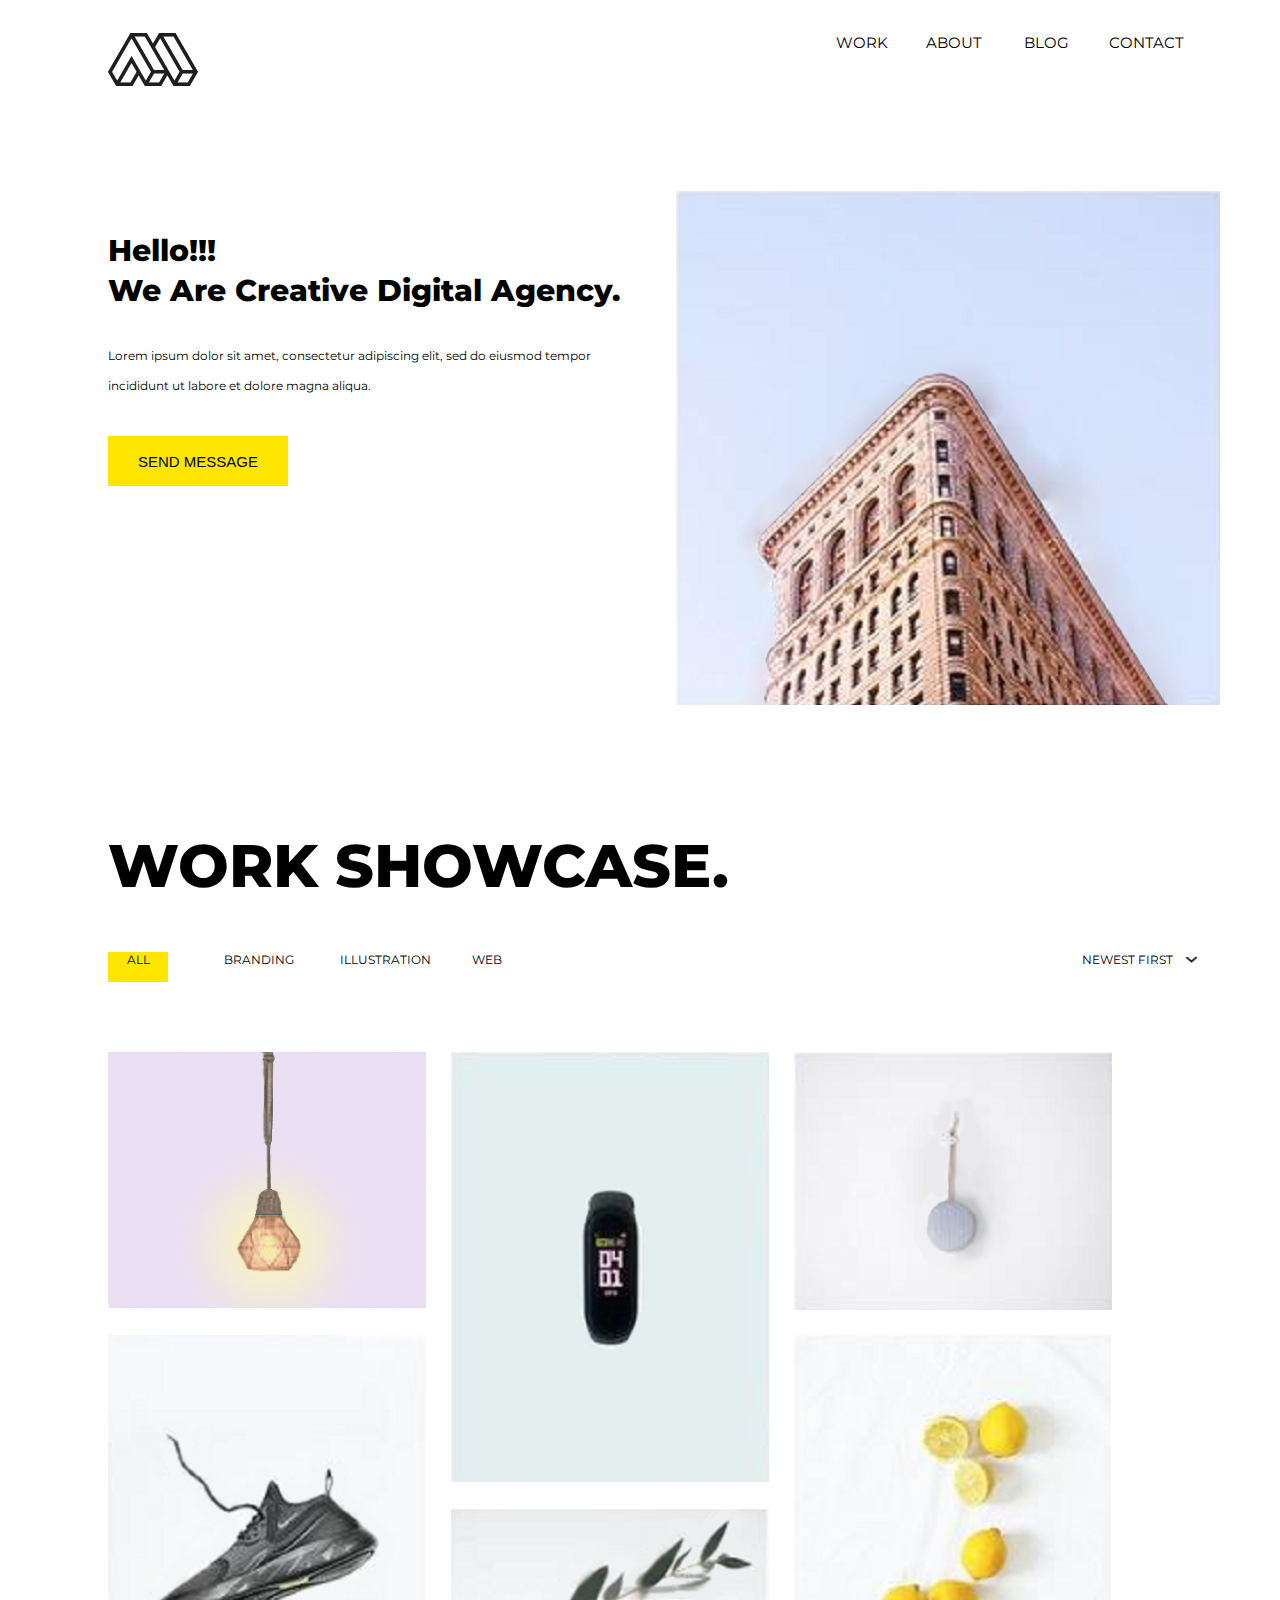
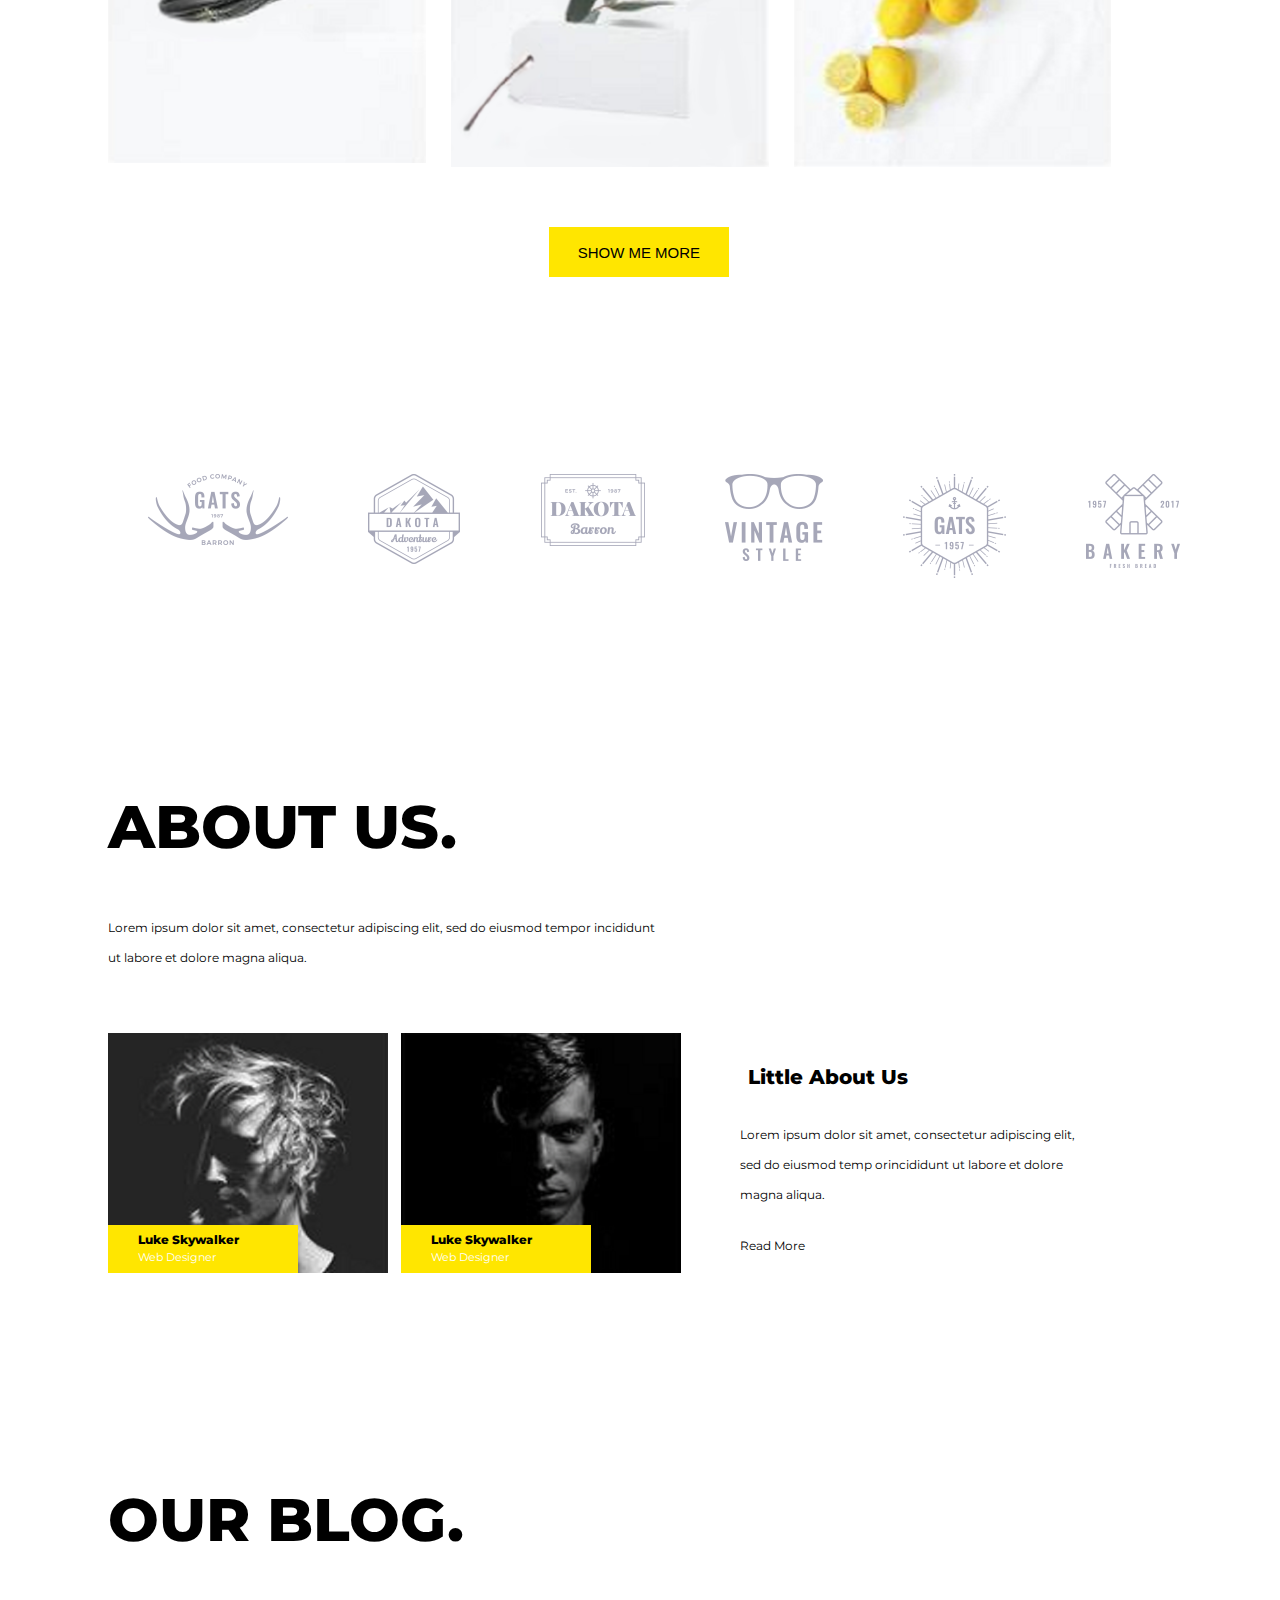
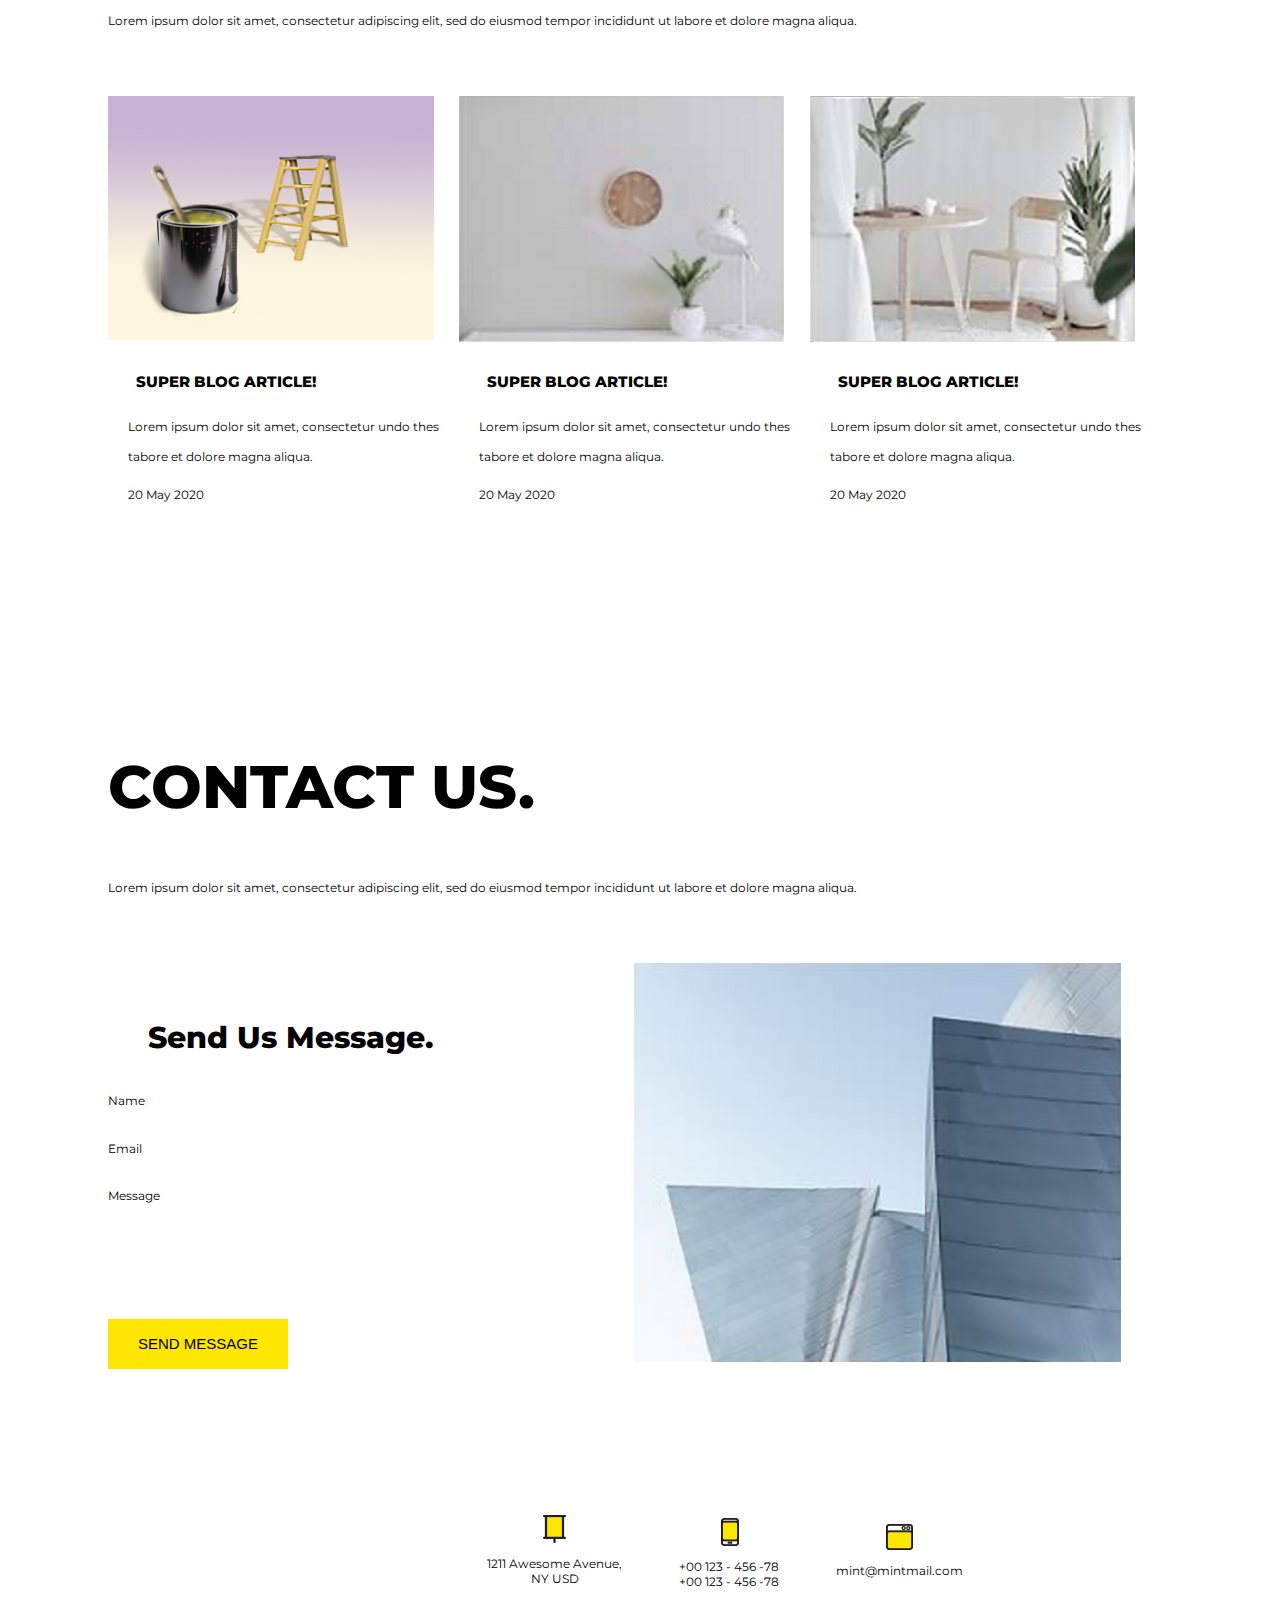
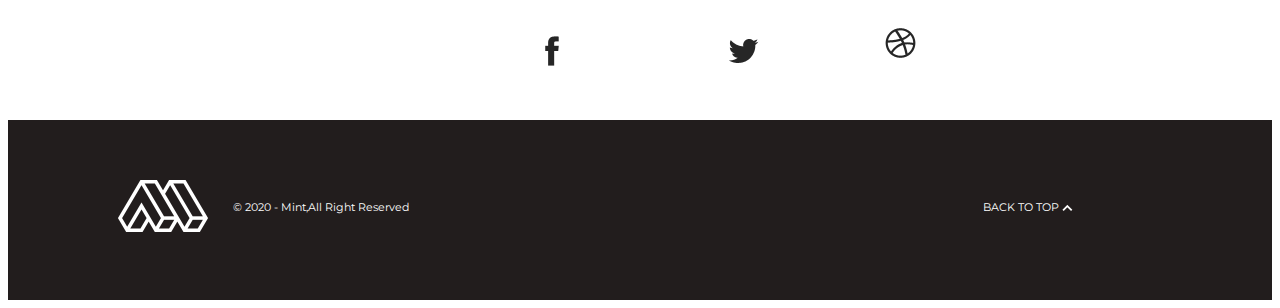
<file: index.html>
<!DOCTYPE html>
<html lang="en">
  <head>
    <meta charset="UTF-8" />
    <meta http-equiv="X-UA-Compatible" content="IE=edge" />
    <meta name="viewport" content="width=device-width, initial-scale=1.0" />
    <meta name="keywords" content="task, test, task test">
    <link rel="shortcut icon" href="img/fav-icon.ico">
    <link rel="stylesheet" href="css/styles.css" />
    <title>Portfolio Test Task</title>
  </head>

  <body>

    <!-- HEADER BAR -->
    <header>
      <div class="container">

        <nav class="navbar row-container">
          <div>
            <img src="img/navbar-logo.png" alt="logo">
          </div>

          <div class="bar-menu-space">
            <div class="navbar__menu-items menu-items">
              <div><a href="#anchor-work">WORK</a></div>
              <div><a href="#anchor-about">ABOUT</a></div>
              <div><a href="#anchor-blog">BLOG</a></div>
              <div><a href="#anchor-contacts">CONTACT</a></div>
            </div>
          </div>
        </nav>
      </div>
    </header>

    <!-- MAIN-->
    <main>
      <div class="container">
        
        <!-- Hello section-->
        <section class="hello-section">

          <article class="row-container">


            <div class="hello__article article__list">
              <span class="hello__header">
                Hello!!!<br>
                We Are Creative
                Digital Agency.
              </span>
              <span class="s-text-item">
                Lorem ipsum dolor sit amet, consectetur adipiscing elit,
                sed do eiusmod tempor incididunt ut labore et dolore magna aliqua.
              </span>

                <div class="hello__button">
                  <button class="standart-button" role="button">SEND MESSAGE</button>
                </div>
            </div>

            <div class="hello__article-img1">
              <img src="img/header-img1.png" alt="Header Picture">
            </div>
          </article>
        </section>

        <!-- Work section-->
        <section class="work-section" id="anchor-work">

          <span class="common__header">
            <b> WORK SHOWCASE.</b>
          </span>

          <nav class="workbar row-container">
            <div class="workbar__menu-items menu-items">
              <div class="menu-items_active"><a>ALL</a></div>
              <div><a>BRANDING</a></div>
              <div><a>ILLUSTRATION</a></div>
              <div><a>WEB</a></div>
            </div>

            <div class="filter-work-bar">
              <div class="work-filter-item">
                <span >NEWEST FIRST</span>
                <img src="img/work-arrow.png" alt="">
              </div>
            </div>
          </nav>

          <article class = "work-pictures row-container">
          <!-- "work__image_hover work__image_click"    work__image-l_hover-->
            <div class="work__container-2img article__list">
              <div class="work__container-img img-size-s" data-id="001" style="background-image: url('img/portfolio-img1.png');">
                <div></div>
              </div>
              <div class="work__container-img img-size-l" data-id="002" style="background-image: url('img/portfolio-img4.png');">
                <div></div>
              </div>
            </div>

            <div class="work__container-2img article__list">
              <div class="work__container-img img-size-l" data-id="003" style="background-image: url('img/portfolio-img2.png');">
                <div></div>
              </div>
              <div class="work__container-img img-size-s" data-id="004" style="background-image: url('img/portfolio-img5.png');">
                <div></div>
              </div>
            </div>

            <div class="work__container-2img article__list">
              <div class="work__container-img img-size-s" data-id="005" style="background-image: url('img/portfolio-img3.png');">
                <div></div>
              </div>
              <div class="work__container-img img-size-l" data-id="006" style="background-image: url('img/portfolio-img6.png');">
                <div></div>
              </div>
            </div>
          </article>

          <div class="work-container__button menu__text fonts">
            <button class="work__button standart-button" role="button">SHOW ME MORE</button>
          </div>

          <div class="work__partners">
            <div><a href="#"><img src="img/partners-gats.png" alt="partner1"></a></div>
            <div><a href="#"><img src="img/partners-dakota.png" alt="partner2"></a></div>
            <div><a href="#"><img src="img/partners-dakota-barron.png" alt="partner3"></a></div>
            <div><a href="#"><img src="img/partners-vintag.png" alt="partner4"></a></div>
            <div><a href="#"><img src="img/partners-gats-1957.png" alt="partner5"></a></div>
            <div><a href="#"><img src="img/partners-bakery.png" alt="partner6"></a></div>
          </div>
        </section>

        <!-- About section-->
        <section class="scroll__section" id="anchor-about">

          <div>
            <span class="common__header">
             <b> ABOUT US.</b>
            </span>

            <span class="common__subheader">
              Lorem ipsum dolor sit amet, consectetur adipiscing elit,
              sed do eiusmod tempor incididunt <br>
              ut labore et dolore magna aliqua.
            </span>
          </div>

          <article class="about__container">
            <div class="about-pic-container">
              <div class="about__img_common" style="background-image: url('img/about-us-person1.png');">
                <div></div>
              </div>
              <div class="about__img_common" style="background-image: url('img/about-us-person2.png');">
                <div></div>
              </div>
            </div>

            <div class="about__info-container article__list">
              <span class="about__info-header">
                Little About Us
              </span>
              <span>Lorem ipsum dolor sit amet, consectetur adipiscing elit,
                sed do eiusmod temp orincididunt ut labore et dolore magna aliqua.
              </span>
              <a href="#anchor-about">Read More</a>
            </div>
          </article>
        </section>

        <!-- Blog section-->
        <section class="scroll__section" id="anchor-blog">

          <div>
            <span class="common__header">
              <b> OUR BLOG.</b>
            </span>

            <span class="common__subheader">
              Lorem ipsum dolor sit amet, consectetur adipiscing elit,
              sed do eiusmod tempor incididunt ut labore et dolore magna aliqua.
            </span>
          </div>

          <div class="blog__container row-container">
            <div class="article__list">
              <div class="blog__container-img" style="background-image: url('img/blog-img1.png');">
                <div></div>
                <!-- blog__image_hover -->
              </div>

              <div class="blog__info-container article__list">
                <span class="blog__info-header">SUPER BLOG ARTICLE!</span>
                <span>Lorem ipsum dolor sit amet, consectetur undo thes tabore
                  et dolore magna aliqua.
                </span>
                <span class="s-text-item">20 May 2020</span>
              </div>
            </div>

            <!--  -->
            <div class="article__list">
              <div class="blog__container-img" style="background-image: url('img/blog-img2.png');">
                <div></div>
              </div>

              <div class="blog__info-container article__list">
                <span class="blog__info-header">SUPER BLOG ARTICLE!</span>
                <span>Lorem ipsum dolor sit amet, consectetur undo thes tabore
                  et dolore magna aliqua.
                </span>
                <span class="s-text-item">20 May 2020</span>
              </div>
            </div>
            <!--  -->
            <div class="article__list">
              <div class="blog__container-img" style="background-image: url('img/blog-img3.png');">
                <div></div>
              </div>

              <div class="blog__info-container article__list">
                <span class="blog__info-header">SUPER BLOG ARTICLE!</span>
                <span>Lorem ipsum dolor sit amet, consectetur undo thes tabore
                  et dolore magna aliqua.
                </span>
                <span class="s-text-item">20 May 2020</span>
              </div>
            </div>
          </div>
        </section>

        <section class="scroll__section" id="anchor-contacts">

          <div>
            <span class="common__header chapter-text fonts-bold">
              <b> CONTACT US.</b>
            </span>

            <span class="common__subheader s-text fonts">
              Lorem ipsum dolor sit amet, consectetur adipiscing elit,
              sed do eiusmod tempor incididunt ut labore et dolore magna aliqua.
            </span>
          </div>

          <article class="contacts__big-container row-container">

            <div class="contacts__container article__list">
              <span class="contacts__header">Send Us Message.</span>

              <div class="contacts__form-container s-text-item">
                <form id="contacts-form" action="/#">
                  <div>
                    <label for="fName">Name</label>
                    <input class="contacts__input custom-input" type="text" id="fName" name="fName">
                  </div>
                  <div>
                    <label for="fEmail">Email</label>
                    <input class="contacts__input custom-input" type="text" id="fEmail" name="fEmail">
                  </div>
                  <div class="contacts__msg">
                    <label for="fMessage">Message</label>
                    <textarea class="custom-input" id="fMessage" name="fMessage" rows="3" maxlength="500"></textarea>
                  </div>
                </form>
              </div>

              <div class="contacts__button">
                <button class="standart-button" type="submit" form="contacts-form" value="Submit">SEND MESSAGE</button>
              </div>
            </div>

            <div class="contacts__img">
              <img src="img/contact-img1.png" alt="contacts image">
            </div>
          </article>

          <div class="banner__contacts-icons-container">
            <div class="banner__contacts__icons">

              <div>
                <div class="banner__contact-item">
                  <img src="img/contact-adress-spic.png" alt="">
                  <div style="visibility: visible; opacity: 1;">
                    1211 Awesome Avenue, <br>NY USD
                  </div>
                </div>

                <div class="social-net__icon">
                  <a href="https://www.facebook.com/">
                    <img src="img/social-network-f.png" alt="">
                  </a>
                </div>
              </div>

              <div>
                <div class="banner__contact-item">
                  <img src="img/contact-phone-spic.png" alt="phone number">
                  <div style="visibility: visible; opacity: 1;">
                    +00 123 - 456 -78 <br>+00 123 - 456 -78
                  </div>
                </div>

                <div class="social-net__icon">
                  <a href="https://twitter.com/">
                    <img src="img/social-network-tw.png" alt="">
                  </a>
                </div>
              </div>

              <div>
                <div class="banner__contact-item"><img src="img/contact-mail-spic.png" alt="mint-email adress">
                  <div style="visibility: visible; opacity: 1;">
                    mint@mintmail.com
                  </div>
                </div>
                <div class="social-net__icon">
                  <a href="https://dribbble.com/">
                    <img src="img/social-network-dribble.png" alt="">
                  </a>
                </div>
              </div>
            </div>
          </div>
        </section>

      </div>
    </main>


    <!-- FOOTER BAR -->
    <footer>
      <div class="footer-bar row-container">
        <div class="footer__logo"><img src="img/footer-logo.png" alt="logo"></div>
        <div class="footer-items">
          <div> © 2020 - Mint,All Right Reserved</div>
          <div class="footer__anchor">
            <a href="#">
              <div>BACK TO TOP <img src="img/footer-arrow.png" alt=""></div>
            </a>
          </div>
        </div>
      </div>
    </footer>

    <script src="js/index.js"></script>
  </body>
</html>
</file>
<file: css/styles.css>
@font-face {
  font-family:"Montserrat";
  src: url('fonts/montserrat/Montserrat-Regular.ttf');
  font-style: normal; 
  font-weight: normal; 
}

@font-face {
  font-family:"Montserrat-Bold";
  src: url('fonts/montserrat/Montserrat-ExtraBold.ttf');
}

/* COMMON */
body{
  font-family: Montserrat, Georgia, 'Times New Roman', Times, serif;
}

.container{
  width: 100%;
  margin-left: 100px;
  margin-right: 300px;
}

.common__header{
  display: block;
  font-family: Montserrat-Bold, Montserrat, Georgia, 'Times New Roman', Times, serif;
  font-size: 60px;
  white-space: wrap;
  margin-top: 120px;
  margin-bottom: 50px;
}

.common__subheader{
  display: flex;
  text-wrap: wrap;
  font-size: 12px;
  line-height: 30px;
  margin-bottom: 60px; 
}

.s-text-item{
  font-family: Montserrat, Georgia, 'Times New Roman', Times, serif;
  font-size: 12px;
  line-height: 30px;
}

.scroll__section{
  scroll-margin-left: 0;
  scroll-margin-top: 50px;
  padding-top: 90px;
}

/* menu items with select */
.menu-items{
  display: flex;
  flex-wrap: nowrap;
}

.menu-items > div {
  min-width: 60px;
  height: 30px;
  text-align: center;
  } 

.menu-items a{  
  text-decoration: none;
  color: black;
}

.menu-items_active{
  background-color: rgb(255,230,0);
 } 

/* BUTTON */

.standart-button {
  width:180px;
  height: 50px;
  font-size: 15px;
  white-space: nowrap;
  text-align: center;
  background-color: rgb(255,230,0);
  border: 1px solid rgb(255,230,0);
  box-sizing: border-box;
  }
  
  .standart-button:hover{
    background-color: rgb(250, 240, 90);
  }
  
  .standart-button:active {
    border: 1px solid rgb(255,230,0);
    transform: translateY(1px);
  } 


  /* common section orientations */

.row-container {
display: flex;
width:100%
}

.article__list {
 display: flex;
 flex-direction: column;
}

/* SPECIFIC PARTS */
/* NAVBAR */
.navbar{
  font-size: 15px;
  padding-top: 2%;
}

.bar-menu-space{
 display: flex;
 justify-content: end;
 width: 100%;
}

.navbar__menu-items{
  width: 30%;
  justify-content: space-between;
  margin-right: 16%;
}
    
  
/* Hello SECTION */
.hello-section {
  display: flex;
  width:100%;
  margin-top: 8%;
  margin-bottom: 120px;
}

.hello__article{
 display: flex;
 width:78%;
 margin-right: 25px;
}

.hello__header{
 font-family: Montserrat-Bold, Montserrat, Georgia, 'Times New Roman', Times, serif;
 font-size: 58px;
 line-height: 80px;
 padding-top: 40px;
 padding-bottom: 30px; 
}

.hello__article-img1{
 width: 100%;
 justify-content: end;
}

.hello__article-img1 img{
  max-width: 100%;
  height: auto;
  padding-right: 10px;
 }

.hello__button{
display: block;
margin-top: 35px;
}

/* WORK SECTION */
.work__section{
  scroll-margin-left: 0;
  scroll-margin-top: 50px;
}
/* Work-bar */
.workbar{
  font-size: 12px;
  margin-bottom: 70px;
}

.workbar__menu-items{
  min-width:30px;
  height: auto;
}

.workbar__menu-items > div{
  margin-right: 20%;
}

.filter-work-bar{
  display: flex;
  justify-content: end;
  width: 64%;
}

.work-filter-item{
  display: flex;
  justify-content: space-between;
  width: 116px;
}

.work-filter-item img{
 margin-top: 4px;
 width: 13px;
 height: 7px;
}


/* -work yelow hover animation- */
.work__container-img{
  position: relative;
  width: 100%;
  background-size: contain; 
  background-repeat: no-repeat;
}

.work__container-2img{
  margin-right: 25px;
  width: 356px;
}

.work__container-img:nth-child(even){
  margin-top: 25px;
}

.img-size-s{
  height: 288px;
}

.img-size-l{
  height: 486px;
}

/* -- */
.work__image_hover,.work__image-l_hover{
  position: absolute;
  width: 100%;
  height: 100%;
  background-color: rgba(255,230,0,0.7);
}

.work__image_hover::before{
  position: absolute;
  left:25%;
  top: 35%;
  content: 'ARTWORK';
  font-family: Montserrat-Bold, Montserrat, Georgia, 'Times New Roman', Times, serif;
  font-size: 30px;
}

.work__image_hover::after{
  position: absolute;
  left:40%;
  bottom: 40%;
  content: 'BRANDING';
  font-size: 12px;
}

.work__image-l_hover::before{
  position: absolute;
  left:24%;
  top: 40%;
  content: 'ARTWORK';
  font-family: Montserrat-Bold, Montserrat, Georgia, 'Times New Roman', Times, serif;
  font-size: 30px;
}

.work__image-l_hover::after{
  position: absolute;
  left:38%;
  bottom: 45%;
  content: 'BRANDING';
  font-size: 12px;
}

.work__image_click{
  position: absolute;
  z-index: 1;
  box-shadow: inset 3px 3px rgb(204, 195, 136);
}


/* Button */
.work-container__button{
  display: flex;
  width: 84%;
  justify-content: center;
}

.work__button{
margin-top: 60px;
margin-bottom: 195px;
}
/* Banner */
.work__partners{
  display: flex;
  flex-wrap: wrap;
  justify-content: space-around;
  width: 88%;
}

.work__partners > div{
  height: 100%;
}

.work__partners img{
  display: flex;
  box-sizing: border-box;
  border: 2px solid white;
 }

.work__partners img:hover {
  cursor: pointer;
  box-shadow: inset 4px 4px rgba(206, 202, 177, 0.8),inset -2px -2px rgba(255, 230, 0, 0.8);
}

/* About Section */
.about__container{
  display: flex;
  flex-direction: row;
}

.about-pic-container{
  display: flex;
  height: 370px;
  width: 50%;
}

.about__img_common{
  position: relative;
  width: 280px;
  height: 100%; 
  margin-right: 2%;
  background-size: cover; 
  background-repeat: no-repeat;
}

.about__img_common > div{
  display: flex;
  flex-direction: column;
  position: absolute;
  width:68%;
  height: 20%;
  bottom: 0%;
  left: 0%;
  background-color: rgb(255, 230, 0);
  }

.about__img_common > div::before{
  content: 'Luke Skywalker';
  font-family: Montserrat-Bold, Georgia, 'Times New Roman', Times, serif;
  font-size:15px;
  text-align: left;
  line-height: 34px;
  margin-inline-start: 30px;
  color: black;
  }

.about__img_common > div::after{
  content: 'Web Designer';
  font-size:15px;
  text-align: left;
  line-height: 10px;
  margin-inline-start: 30px;
  color: white;
  }

/*  */
.about__info-container{
  width: 28%;
  text-align: left;
}

.about__info-header{
  margin-top: 8%;
  margin-bottom:8%;
  margin-inline-start: 8px; 
  font-family: Montserrat-Bold, Montserrat, Georgia, 'Times New Roman', Times, serif;
  font-size:20px;
  line-height: 30px;
  text-wrap: wrap;
} 

.about__info-header+span{
  margin-bottom:8%;
  font-family: Montserrat, Georgia, 'Times New Roman', Times, serif;
  font-size:12px;
  line-height: 30px;
  text-wrap: wrap;
} 

.about__info-container a{
  font-family: Montserrat, Georgia, 'Times New Roman', Times, serif;
  font-size:12px;
  text-decoration: none;
  color: black;
}

/* BLOG Section */
.blog__container{
  display: flex;
  flex-wrap: wrap;
}

.blog__container-img{
  position: relative;
  width: 326px;
  height: 246px;
  margin-right: 25px;
  background-size: contain; 
  background-repeat: no-repeat;
}

.blog__image_hover{
  position: absolute;
  width: 100%;
  height: 100%;
  background-color: rgba(255,230,0,0.7);
}

.blog__image_hover::before{
  position: absolute;
  left:20%;
  top: 44%;
  content: 'READ MORE';
  font-family: Montserrat-Bold, Montserrat, Georgia, 'Times New Roman', Times, serif;
  font-size: 30px;
}

/* Text */
.blog__info-container{
  margin-top: 35px;
  margin-bottom: 30px;
  margin-left: 20px;
  width: 320px;
  text-align: left;
}

.blog__info-header {
  margin-bottom:25px;
  margin-inline-start: 8px; 
  font-family: Montserrat-Bold, Georgia, 'Times New Roman', Times, serif;
  font-size:15px;
  line-height: 10px;
}

.blog__info-header+span{
  margin-bottom: 8px;
  font-family: Montserrat, Georgia, 'Times New Roman', Times, serif;
  font-size:12px;
  line-height: 30px;
  white-space: nowrap;
  text-wrap: wrap;
}

/* -CONTACTS- */
.contacts__container{
  width:400px;
  margin-right: 10%;
}

.contacts__form-container{
  display: flex;
  width:100%;
}

.contacts__form-container div:not(:last-child){
  display: flex;
  height: 30px;
  margin-bottom: 5%;
}

.contacts__form-container div:last-child{
  display: flex;
  height: 60px;
  margin-bottom: 5%;
}

.contacts__form-container div>label{
  width: 65px;
}

.contacts__header{
  display: flex;
  font-family: Montserrat-Bold, Montserrat, Georgia, 'Times New Roman', Times, serif;
  font-size:30px;
  margin-top: 14%;
  margin-left: 10%;
  margin-bottom: 30px;
}

.contacts__input{
  display: flex;
  width:280px;
  font-family: Montserrat, Georgia, 'Times New Roman', Times, serif;
  font-size:12px;
  color: rgb(71, 71, 71);
}

.contacts__msg textarea{
  display: flex;
  float: left;
  margin-top: 3px;
  width: 280px;
  height: 70px;
  font-family: Montserrat, Georgia, 'Times New Roman', Times, serif;
  font-size:12px;
  line-height: 20px;
  color: rgb(71, 71, 71);
  resize: none;
}

.custom-input{
  outline: none;
  border: none;
  box-shadow: none;
}

.custom-input:focus{
  outline: none;
  border: 1px solid rgb(182, 182, 182);
  box-shadow: none;
}

.contacts__img img{
  max-width: 90%;
  min-width: 300px;
}

.contacts__button{
  margin-top: 60px;
}

/* Banner */
.banner__contacts-icons-container{
  display: flex;
  justify-content: center;
}

.banner__contacts__icons{
  display: flex;
  width:40%;
  justify-content: space-between;
  flex-wrap: wrap;
  margin-top: 10%;
}

 /*  */
 .banner__contacts-icons-container{
    display: flex;
    justify-content: center;
    
  }

 .banner__contacts__icons{
   display: flex;
   flex-wrap: nowrap;
   
 }

 .banner__contacts__icons>div{
  display: flex;
  flex-direction: column;
  justify-content: center;
}

.banner__contact-item{
  font-family: Montserrat, Georgia, 'Times New Roman', Times, serif;
  font-size:12px;
  text-align: center;
  text-wrap: nowrap;
  white-space: nowrap;
  margin-top:20px;
}

.banner__contact-item:not(:last-child){
margin-right: 30px;
}

.banner__contact-item>div{
  margin-top: 10px;
}


/* Banner2 */
.social-net__icon{
  display: flex;
  justify-content: center;
  margin-top:50px;
  margin-bottom:50px;
  width: 130px;
}


/* FOOTER */
.footer-bar{
  display: flex;
  justify-content: left;
  height: 180px;
  width: 100%;
  font-family: Montserrat, Georgia, 'Times New Roman', Times, serif;
  font-size:11px;
  color: white;
  background-color: rgb(34,29,29);
}


.footer__logo{
  margin-top: 60px;
  margin-left: 110px;
  margin-right: 25px;
}

.footer-items{
  display: flex;
  flex-wrap: nowrap;
  justify-content: space-between;
  margin-top: 80px;
  text-wrap: nowrap;
  width:68%;
}

.footer__anchor{
 padding-right: 20px;
 padding-left: 20px;
}


.footer__anchor a{
  text-decoration: none;
  font-family: Montserrat, Georgia, 'Times New Roman', Times, serif;
  font-size:11px;
  color: white;
}


/* media */ 
@media(min-width:1300px) and (max-width:1400px){
  
  /* About US */
  .about-pic-container{
    height: 280px;
  }

  .about__img_common > div::before{
    font-size:14px;
    
  }
    
  .about__img_common > div::after{
    font-size:11px;
  }
    
}


@media(min-width:1200px) and (max-width:1300px){
  .hello__header{
    font-family: Montserrat-Bold, Montserrat, Georgia, 'Times New Roman', Times, serif;
    font-size: 30px;
    line-height: 40px;
    padding-top: 40px;
    padding-bottom: 30px; 
  }
  
  /* Work */
  .work__container-2img{
    width: 318px;
  }
    
  .img-size-s{
    height: 258px;
  }
    
  .img-size-l{
    height: 432px;
  }
    
  /*  */
  .work__image_hover::before{
    font-size: 26px;
  }
 
  .work__image-l_hover::before{
    font-size: 26px;
  }

  /* About US */
  .about-pic-container{
    height: 240px;
  }

  .about__img_common > div::before{
    font-size:12px;
    line-height: 30px;
  }
    
  .about__img_common > div::after{
    font-size:11px;
    line-height: 5px;
  }
}

  
@media(min-width:1100px) and (max-width:1200px){
  /* Hello-section */
  .hello__header{
    font-family: Montserrat-Bold, Montserrat, Georgia, 'Times New Roman', Times, serif;
    font-size: 30px;
    line-height: 40px;
    padding-top: 40px;
    padding-bottom: 30px; 
  }

  /* Work */
  .work__container-2img{
    width: 300px;
  }
  
  .img-size-s{
    height: 242px;
  }
  
  .img-size-l{
    height: 408px;
  }
  
  /*  */
  .work__image_hover::before{
    font-size: 26px;
  }

  .work__image-l_hover::before{
    font-size: 26px;
  }

  /* About US */
  .about-pic-container{
    height: 220px;
  }

  .about__img_common > div::before{
    font-size:12px;
    line-height: 30px;
    margin-left: 10%;
  }
    
  .about__img_common > div::after{
    font-size:11px;
    line-height: 5px;
  }

  .about__info-header{
    margin-top: 4%;
    margin-bottom:4%;
    font-size:18px;
  } 
    
  .about__info-header+span{
    margin-bottom:4%;
    font-size:11px;
  } 

}

@media(min-width:900px) and (max-width:1100px){
  .common__header{
    font-size: 30px;
    margin-top: 30px;
    margin-bottom: 20px;
  }

  .hello__header{
    font-family: Montserrat-Bold, Montserrat, Georgia, 'Times New Roman', Times, serif;
    font-size: 30px;
    line-height: 40px;
    padding-top: 40px;
    padding-bottom: 30px; 
  }

  /* Hello-section */
  .hello-section>article{
    flex-direction: column-reverse;
  }

  .hello__article-img1{
    margin-top: 25px;
  }

  .hello__article-img1 img{
    min-width: 40%;
  }
    
  /* Work */
  .filter-work-bar{
    margin-right: 10px;
    width:56%;
  }
    
  .work__container-2img{
    width: 236px;
  }
    
  .img-size-s{
    height: 194px;
  }
    
  .img-size-l{
    height: 318px;
  }
    
  /*  */
  .work__image_hover::before{
    font-size: 26px;
  }
 
  .work__image-l_hover::before{
    font-size: 26px;
  }

  /* About Section */
  .about__container{
    display: flex;
    flex-direction: column;
  }

  .about-pic-container{
    display: flex;
    height: 240px;
    width: 460px;
  }

  .about__img_common{
    width: 230px;
  }

  .about__img_common > div::before{
    font-size:14px;
    line-height: 30px;
    margin-inline-start: 10px;
  }

  .about__img_common > div::after{
    font-size:12px;
    margin-inline-start: 20px;
  }

  /*  */
  .about__info-container{
    width: 600px;
  }

  .about__info-header{
    margin-top: 40px;
    margin-bottom: 20px;
    text-wrap: wrap;
  } 

  .about__info-header+span{
    margin-bottom:30px;
    text-wrap: wrap;
  } 

  /* Contacts */
  .contacts__big-container{
    display: flex;
    flex-direction: column-reverse;
  }

  .contacts__img img{
    width: 360px;
  }

  /* Banner Contacts */
  .banner__contacts-icons-container{
    display: flex;
    justify-content: start;
  }

}

@media(min-width:800px) and (max-width:900px){
  .common__header{
    font-size: 30px;
    margin-top: 30px;
    margin-bottom: 20px;
  }

  /* navbar-section */
  .bar-menu-space{
    margin-left:80px;
    justify-content: start;
  }

  .navbar__menu-items>div{
   margin-right: 20px;
  }

  /* Hello header */

  .hello__header{
    font-family: Montserrat-Bold, Montserrat, Georgia, 'Times New Roman', Times, serif;
    font-size: 30px;
    line-height: 40px;
    padding-top: 40px;
    padding-bottom: 30px; 
  }

  /* Hello-section */
  .hello-section>article{
    flex-direction: column-reverse;
  }

  .hello__article-img1{
    margin-top: 25px;
  }

  .hello__article-img1 img{
    min-width: 40%;
  }

  /* Work */
  .filter-work-bar{
    margin-right: 10px;
    width:50%;
  }
    
  .work__container-2img{
    width: 190px;
  }
    
  .img-size-s{
    height: 156px;
  }
    
  .img-size-l{
    height: 258px;
  }
    
  /*  */
  .work__image_hover::before{
    font-size: 16px;
    left:28%;
  }
    
  .work__image_hover::after{
    font-size: 8px;
    left:40%;
    bottom:34%;  
  }
    
  .work__image-l_hover::before{
    font-size: 16px;
    left:26%;
  }
    
  .work__image-l_hover::after{
    font-size: 8px;
    left:36%;
    bottom:40%; 
  }

  /* About Section */
  .about__container{
    display: flex;
    flex-direction: column;
  }

  .about-pic-container{
    display: flex;
    height: 240px;
    width: 460px;
  }

  .about__img_common{
    width: 230px;
  }

  .about__img_common > div::before{
    font-size:14px;
    line-height: 30px;
    margin-inline-start: 10px;
  }

  .about__img_common > div::after{
    font-size:12px;
    margin-inline-start: 20px;
  }

  /*  */
  .about__info-container{
    width: 600px;
  }

  .about__info-header{
    margin-top: 40px;
    margin-bottom: 20px;
    text-wrap: wrap;
  } 

  .about__info-header+span{
    margin-bottom:30px;
    text-wrap: wrap;
  }

  /* Contacts */
  .contacts__big-container{
    display: flex;
    flex-direction: column-reverse;
  }

  .contacts__img img{
    width: 360px;
  }

  /* Banner Contacts */
  .banner__contacts-icons-container{
    display: flex;
    justify-content: start;
  }

}


@media(min-width:700px) and (max-width:800px){
  .common__header{
    font-size: 30px;
    margin-top: 30px;
    margin-bottom: 20px;
  }

  /* navbar-section */
  .bar-menu-space{
    margin-left:80px;
    justify-content: start;
  }

  .navbar__menu-items>div{
   margin-right: 20px;
  }

  /* Hello-section */
  .hello__header{
    font-family: Montserrat-Bold, Montserrat, Georgia, 'Times New Roman', Times, serif;
    font-size: 30px;
    line-height: 40px;
    padding-top: 40px;
    padding-bottom: 30px; 
  }

  /* Hello-section */
  .hello-section>article{
    flex-direction: column-reverse;
  }

  .hello__article-img1{
    margin-top: 25px;
  }

  .hello__article-img1 img{
    min-width: 40%;
  }
  
  /* Work */
   .filter-work-bar{
    margin-right: 10px;
    width:40%;
  }
    
  .work__container-2img{
    width: 160px;
  }
    
  .img-size-s{
    height: 130px;
  }
    
  .img-size-l{
    height: 218px;
  }
    
  /*  */
  .work__image_hover::before{
    font-size: 16px;
    left:22%;
  }
    
  .work__image_hover::after{
    font-size: 8px;
    left:36%;
    bottom:34%;  
  }
    
  .work__image-l_hover::before{
    font-size: 16px;
    left:24%;
  }
    
  .work__image-l_hover::after{
    font-size: 8px;
    left:36%;
    bottom:40%; 
  }

  /* About Section */
  .about__container{
   display: flex;
    flex-direction: column;
  }

  .about-pic-container{
    display: flex;
    height: 240px;
    width: 460px;
  }

  .about__img_common{
    width: 230px;
  }

  .about__img_common > div::before{
    font-size:14px;
    line-height: 30px;
    margin-inline-start: 10px;
  }

  .about__img_common > div::after{
    font-size:12px;
    margin-inline-start: 20px;
  }

  /*  */
  .about__info-container{
    width: 600px;
  }

  .about__info-header{
    margin-top: 40px;
    margin-bottom: 20px;
    text-wrap: wrap;
  } 

  .about__info-header+span{
    margin-bottom:30px;
    text-wrap: wrap;
  }

  /* Contacts */
  .contacts__big-container{
    display: flex;
    flex-direction: column-reverse;
  }

  .contacts__img img{
    width: 360px;
  }

  /* Banner Contacts */
  .banner__contacts-icons-container{
    display: flex;
    justify-content: start;
  }

} 


@media(max-width:700px){
  .container{
    width: 500px;
    margin-left: 20px;
  }

  .common__header{
    font-size: 30px;
    margin-top: 30px;
    margin-bottom: 20px;
  }

  /* navbar-section */
  .bar-menu-space{
    margin-left:80px;
    justify-content: start;
  }

  .navbar__menu-items>div{
   margin-right: 20px;
  }

  /* Hello-section */
  .hello__header{
    font-family: Montserrat-Bold, Montserrat, Georgia, 'Times New Roman', Times, serif;
    font-size: 30px;
    line-height: 40px;
    padding-top: 40px;
    padding-bottom: 30px; 
  }

  .hello-section>article{
    flex-direction: column-reverse;
  }

  .hello__article-img1{
    margin-top: 25px;
  }

  .hello__article-img1 img{
    min-width: 40%;
  }

  /* work section */
  .work__container-img{
    background-size: cover; 
  }
  
  .work__container-2img{
    width: 136px;
  }
  
  .img-size-s{
    height: 110px;
  }
  
  .img-size-l{
    height: 210px;
  }
  
  /*  */
  .work__image_hover::before{
    font-size: 16px;
    left:15%;
  }
  
  .work__image_hover::after{
    font-size: 8px;
    left:34%;
    bottom:34%;  
  }
  
  .work__image-l_hover::before{
    font-size: 16px;
  }
  
  .work__image-l_hover::after{
    font-size: 8px;
    left:34%;
    bottom:40%; 
  }

  /* About Section */
  .about__container{
    display: flex;
    flex-direction: column;
  }

  .about-pic-container{
    display: flex;
    height: 240px;
    width: 460px;
  }

  .about__img_common{
   width: 230px;
  }
  
  .about__img_common > div::before{
    font-size:14px;
    line-height: 30px;
    margin-inline-start: 10px;
  }

  .about__img_common > div::after{
    font-size:12px;
    margin-inline-start: 20px;
  }

  /*  */
  .about__info-container{
    width: 400px;
  }

  .about__info-header{
    margin-top: 40px;
    margin-bottom: 20px;
    text-wrap: wrap;
  } 

  .about__info-header+span{
    margin-bottom:30px;
    text-wrap: wrap;
  }

  /* Contacts */
  .contacts__big-container{
    display: flex;
    flex-direction: column-reverse;
  }

  .contacts__img img{
    width: 360px;
  }

  /* Banner Contacts */
  .banner__contacts-icons-container{
    display: flex;
    justify-content: start;
  }
    
  /* FOOTER */
  .footer__logo{
    margin-left: 30px;
  } 

}
</file>
